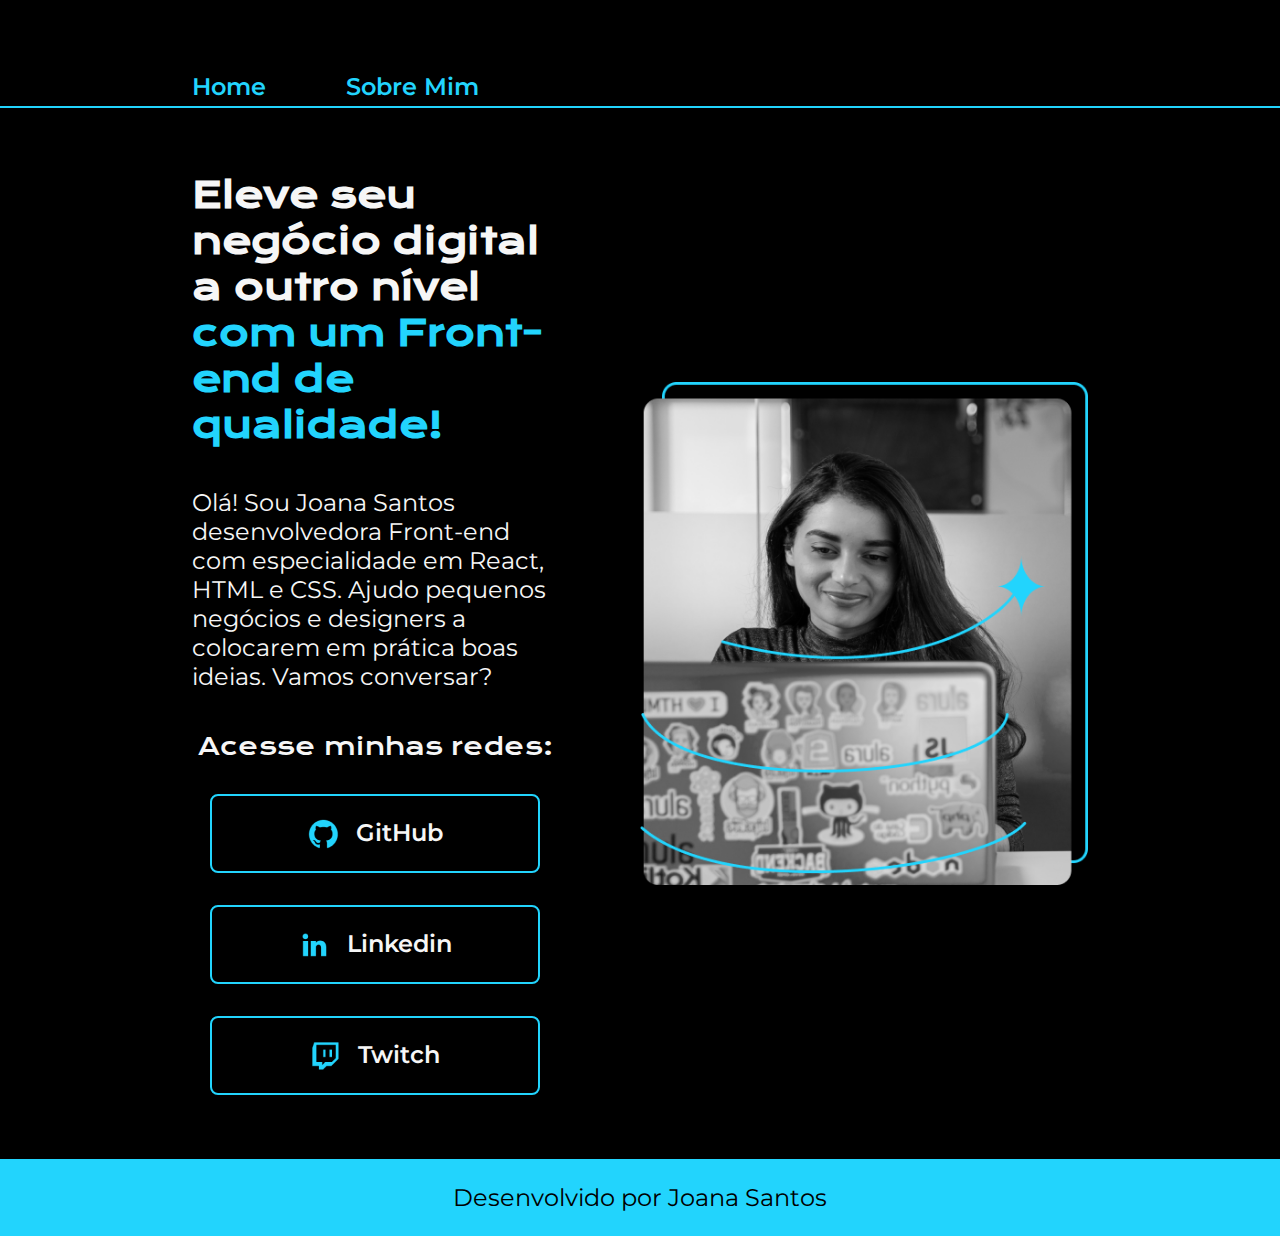
<file: index.html>
<!DOCTYPE html>
<html lang="pt-br">

<head>
    <meta charset="UTF-8">
    <meta http-equiv="X-UA-Compatible" content="IE=edge">
    <meta name="viewport" content="width=device-width, initial-scale=1.0">
    <title>Portifolio</title>
    <link rel="stylesheet" href="styles/style.css">
</head>

<body>
    <header class="cabecalho">
        <nav class="cabecalho__menu">
            <a class="cabecalho__menu__link" href="index.html">Home</a>
            <a class="cabecalho__menu__link" href="about.html">Sobre Mim</a>
        </nav>
    </header>
    <main class="apresentacao">
        <section class="apresentacao__conteudo">
            <h1 class="apresentacao__conteudo__titulo">Eleve seu negócio digital a outro nível <strong 
            class="titulo-destaque">com um Front-end de qualidade!
            </strong></h1>
            <p class="apresentacao__conteudo__texto">Olá! Sou Joana Santos desenvolvedora Front-end com especialidade em React, HTML e CSS. Ajudo pequenos negócios e designers a colocarem em prática boas ideias. Vamos conversar?</p>
            <div class="apresentacao__links">
                <h2 class="apresentacao__links__subtitulo">Acesse minhas redes:</h2>
                <a class="apresentacao__links__navegacao" href="https://github.com"><img src="assets/github.png">GitHub</a>
                <a class="apresentacao__links__navegacao" href="https://Linkedin.com"><img src="assets/linkedin.png">Linkedin</a>
                <a class="apresentacao__links__navegacao" href="https://twitch.com"><img src="assets/twitch.png">Twitch</a>
            </div>
        </section>
        <img class= "apresentacao__imagem" src="assets/Imagem.png" alt="Foto da Joana Santos programando">
    </main>
    <footer class="rodape">
        <p>Desenvolvido por Joana Santos</p>
    </footer>
</body>

</html>
</file>
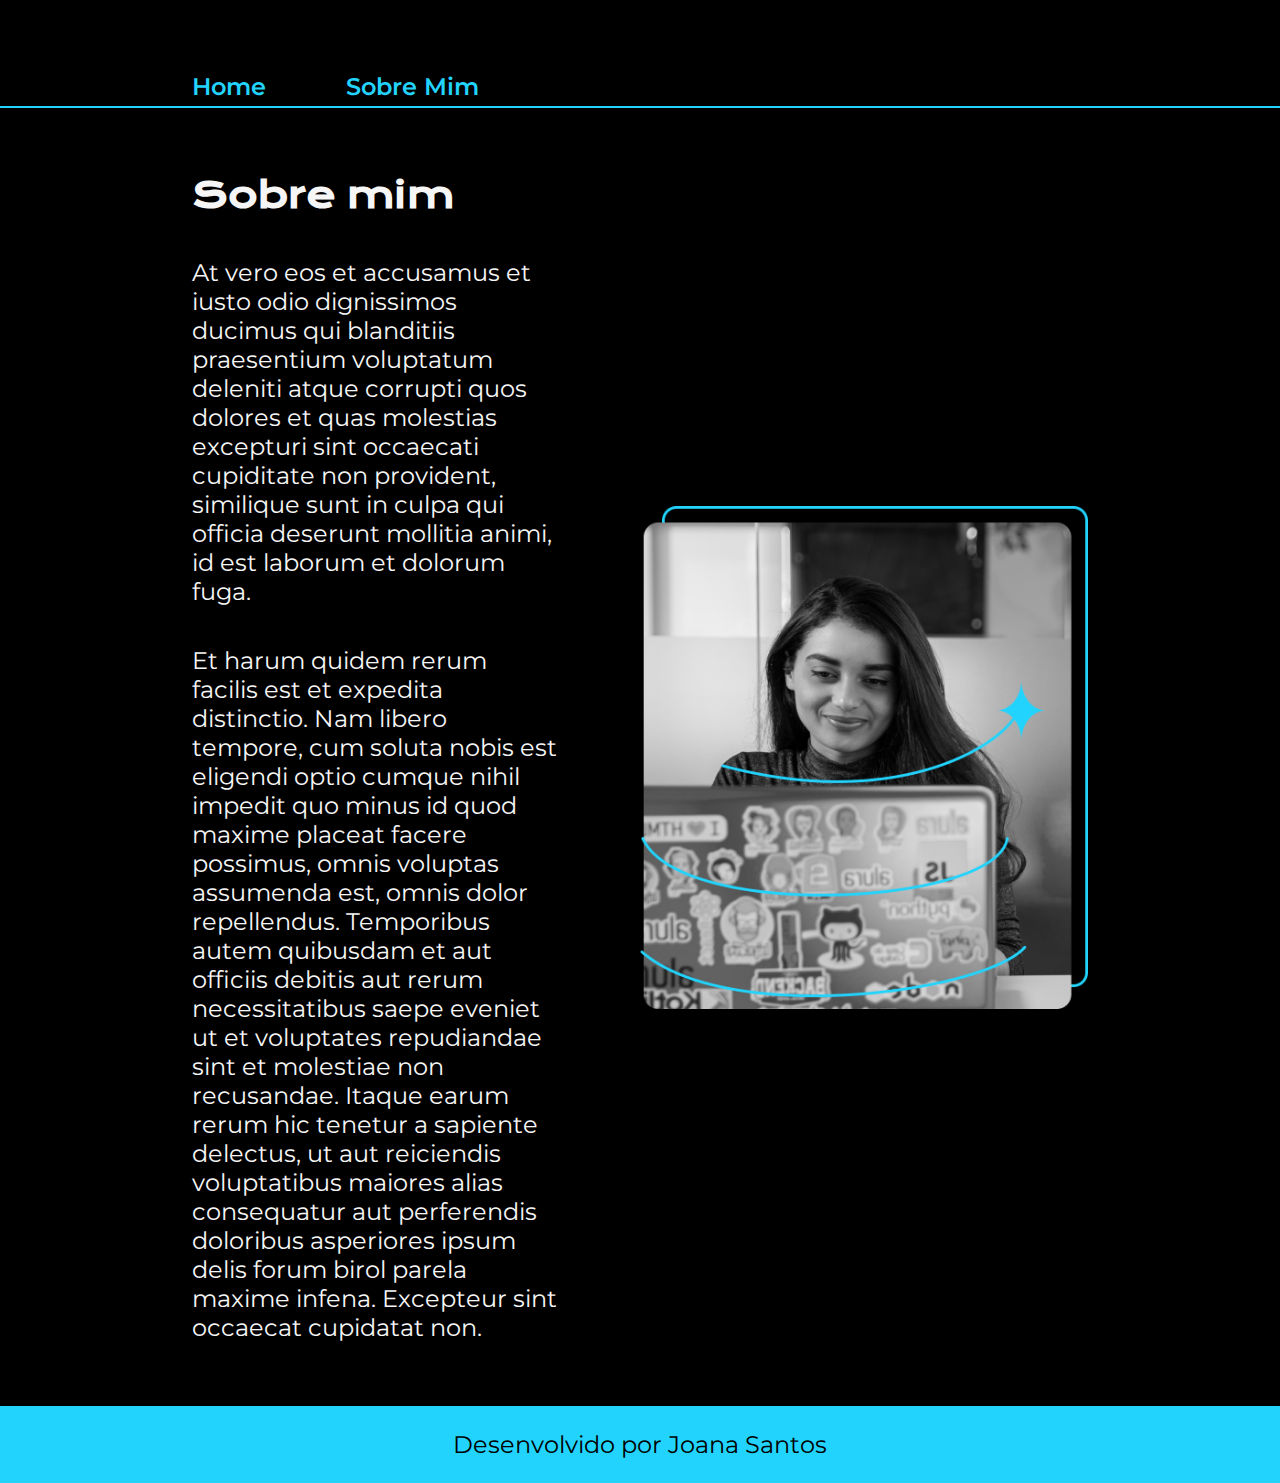
<file: about.html>
<!DOCTYPE html>
<html lang="pt-br">
<head>
    <meta charset="UTF-8">
    <meta http-equiv="X-UA-Compatible" content="IE=edge">
    <meta name="viewport" content="width=device-width, initial-scale=1.0">
    <title>Sobre mim</title>
    <link rel="stylesheet" href="styles/style.css">
</head>
<body>
    <header class="cabecalho">
        <nav class="cabecalho__menu">
            <a class="cabecalho__menu__link" href="index.html">Home</a>
            <a class="cabecalho__menu__link" href="about.html">Sobre Mim</a>
        </nav>
    </header>

    <main class="apresentacao">
        <section class="apresentacao__conteudo">
            <h1 class="apresentacao__conteudo__titulo">Sobre mim</h1>
            <p class="apresentacao__conteudo__texto">At vero eos et accusamus et iusto odio dignissimos ducimus qui blanditiis praesentium voluptatum deleniti atque corrupti quos dolores et quas molestias excepturi sint occaecati cupiditate non provident, similique sunt in culpa qui officia deserunt mollitia animi, id est laborum et dolorum fuga.</p>
            <p class="apresentacao__conteudo__texto">Et harum quidem rerum facilis est et expedita distinctio. Nam libero tempore, cum soluta nobis est eligendi optio cumque nihil impedit quo minus id quod maxime placeat facere possimus, omnis voluptas assumenda est, omnis dolor repellendus. Temporibus autem quibusdam et aut officiis debitis aut rerum necessitatibus saepe eveniet ut et voluptates repudiandae sint et molestiae non recusandae. Itaque earum rerum hic tenetur a sapiente delectus, ut aut reiciendis voluptatibus maiores alias consequatur aut perferendis doloribus asperiores ipsum delis forum birol parela maxime infena. Excepteur sint occaecat cupidatat non.</p>
        </section>
        <img class= "apresentacao__imagem" src="assets/Imagem.png" alt="Joana Santos programando">
    </main>

    <footer class="rodape">
        <p>Desenvolvido por Joana Santos</p>
    </footer>
</body>
</html>
</file>
<file: styles/style.css>
@import url('https://fonts.googleapis.com/css2?family=Krona+One&family=Montserrat:wght@400;600&display=swap');

:root {
    --cor-primaria: #000000;
    --cor-secundaria: #F6F6F6;
    --cor-terciaria: #22D4FD;
    --cor-hover: #272727;

    --fonte-primaria: 'Krona One', sans-serif;
    --fonte-secundaria: 'Montserrat', sans-serif;
}

*{
    margin: 0;
    padding: 0;
    box-sizing: border-box;
}

body{
    background-color: var(--cor-primaria);
    color: var(--cor-secundaria);
}

.cabecalho {
    padding: 5.65% 0 5px 15%;
    border-bottom: 2px solid var(--cor-terciaria);
}

.cabecalho__menu {
    display: flex;
    gap: 80px;
}

.cabecalho__menu__link {
    font-family: var(--fonte-secundaria);
    font-size: 1.5rem;
    font-weight: 600;
    text-decoration: none;
    color:  var(--cor-terciaria);
}

.cabecalho__menu__link:hover {
    color: var(--cor-secundaria);
}

.apresentacao{
    padding: 5% 15%;
    display: flex;
    align-items: center;
    justify-content: space-between;
    gap: 82px;
}
.apresentacao__conteudo{
    width: 50%;
    display: flex;
    flex-direction: column;
    gap: 40px;
}

.apresentacao__conteudo__titulo{
    font-size: 2.25rem;
    font-family: var(--fonte-primaria);
}


.titulo-destaque{
    color: var(--cor-terciaria);
}

.apresentacao__conteudo__texto{
    font-size: 1.5rem;
    font-family: var(--fonte-secundaria);
}

.apresentacao__links{
    display: flex;
    justify-content: space-between;
    flex-direction: column; 
    align-items: center;
    gap: 32px;
}

.apresentacao__links__subtitulo {
    font-family: var(--fonte-primaria);
    font-weight: 400;
    font-size: 1.5rem;
}

.apresentacao__links__navegacao{
    display: flex;
    justify-content: center;
    column-gap: 16px;
    width: 90%;
    font-size: 1.5rem;
    font-weight: 600;
    padding: 21.5px 0;
    text-decoration: none;
    color: var(--cor-secundaria);
    font-family: var(--fonte-secundaria);
    border: 2px solid var(--cor-terciaria);
    border-radius: 8px;
}

.apresentacao__links__navegacao:hover {
    background-color: var(--cor-hover); 
}

.apresentacao__imagem {
    width: 50%;
}

.apresentacao__imagem:hover {
    opacity: 0.8;
}

.rodape {
    background-color: var(--cor-terciaria);
    color: var(--cor-primaria);
    padding: 24px;
    text-align: center;
    font-family: var(--fonte-secundaria);
    font-weight: 400;
    font-size: 1.5rem;
}

@media (max-width: 1200px) {

    .cabecalho {
        padding: 10% 0 5px;
    }

    .cabecalho__menu {
        justify-content: center;
    }
    
    .apresentacao {
        flex-direction: column-reverse;
        padding: 5%;
    }

    .apresentacao__conteudo {
        width: auto;
    }

    .apresentacao__links__navegacao {
        width: 70%;
    }
}
</file>
